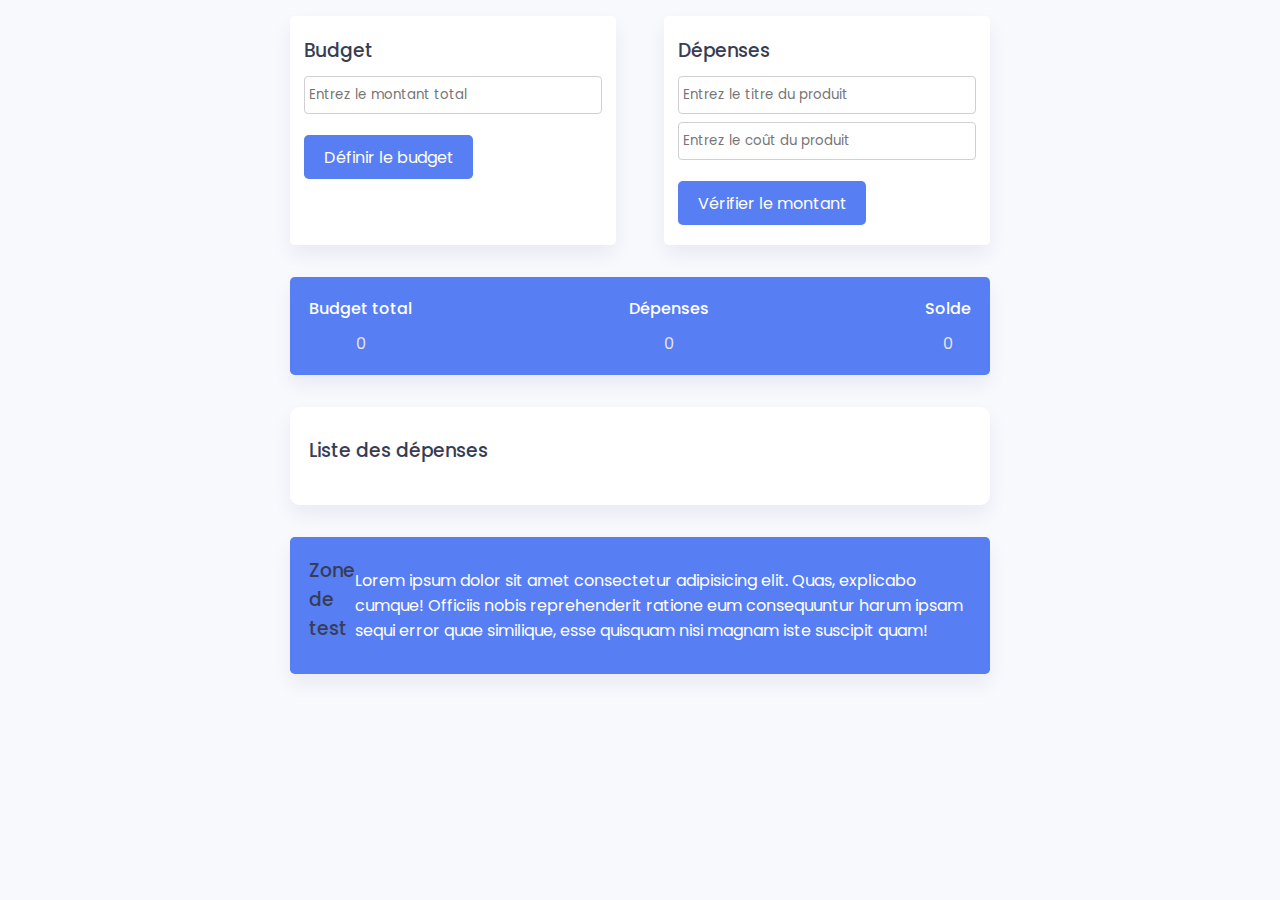
<file: Budget App/index.html>
<!DOCTYPE html>
<html lang="fr">
  <head>
    <meta name="viewport" content="width=device-width, initial-scale=1.0" />
    <title>Application de budget</title>
    <!-- Icônes Font Awesome -->
    <link
      rel="stylesheet"
      href="https://cdnjs.cloudflare.com/ajax/libs/font-awesome/6.1.1/css/all.min.css"
    />
    <!-- Polices Google -->
    <link
      href="https://fonts.googleapis.com/css2?family=Poppins:wght@400;500&display=swap"
      rel="stylesheet"
    />
    <!-- Feuille de style -->
    <link rel="stylesheet" href="stylesheet.css" />
  </head>

  <body>
    <div class="wrapper">
      <div class="container">
        <div class="sub-container">
          <!-- Budget -->
          <div class="total-amount-container">
            <h3>Budget</h3>
            <p class="hide error" id="erreur-budget">
              La valeur ne peut pas être vide ou négative
            </p>
            <input
              type="number"
              id="montant-total"
              placeholder="Entrez le montant total"
            />
            <button class="submit" id="bouton-montant-total">
              Définir le budget
            </button>
          </div>

          <!-- Dépenses -->
          <div class="user-amount-container">
            <h3>Dépenses</h3>
            <p class="hide error" id="erreur-titre-produit">
              Les valeurs ne peuvent pas être vides
            </p>
            <input
              type="text"
              class="titre-produit"
              id="titre-produit"
              placeholder="Entrez le titre du produit"
            />
            <input
              type="number"
              id="montant-utilisateur"
              placeholder="Entrez le coût du produit"
            />
            <button class="submit" id="verifier-montant">
              Vérifier le montant
            </button>
          </div>
        </div>
        <!-- Résultat -->
        <div class="output-container flex-space">
          <div>
            <p>Budget total</p>
            <span id="montant">0</span>
          </div>
          <div>
            <p>Dépenses</p>
            <span id="valeur-depenses">0</span>
          </div>
          <div>
            <p>Solde</p>
            <span id="montant-solde">0</span>
          </div>
        </div>
      </div>
      <!-- Liste -->
      <div class="list">
        <h3>Liste des dépenses</h3>
        <div class="list-container" id="liste"></div>
      </div>
      <div class="testarea output-container flex-space">
        <h3>Zone de test</h3>
        <div class="">
          Lorem ipsum dolor sit amet consectetur adipisicing elit. Quas,
          explicabo cumque! Officiis nobis reprehenderit ratione eum
          consequuntur harum ipsam sequi error quae similique, esse quisquam
          nisi magnam iste suscipit quam!
        </div>
      </div>
    </div>
    <!-- Script -->
    <script src="script.js"></script>
  </body>
</html>
</file>
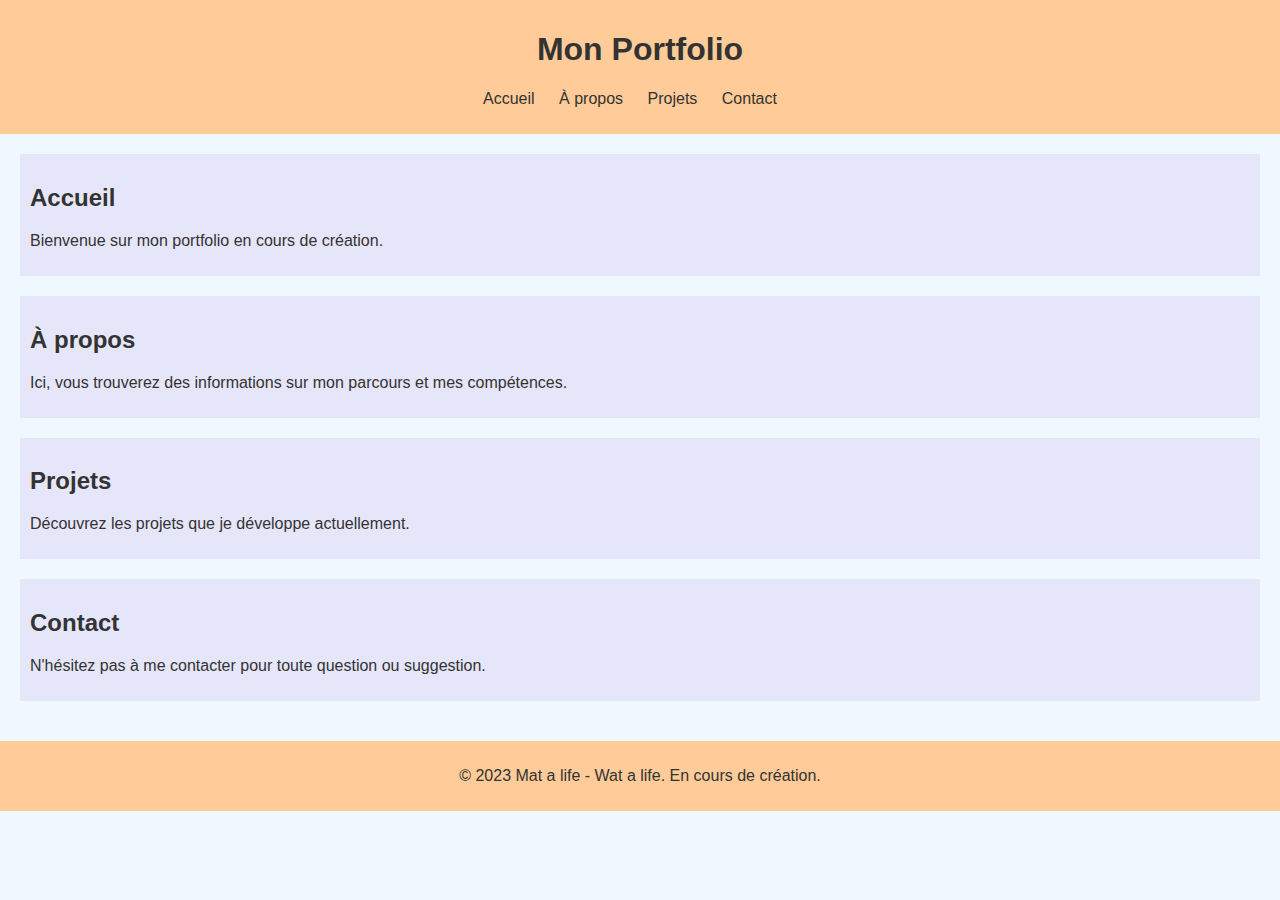
<file: Mat a life - wat a life/index.html>
<!DOCTYPE html>
<html lang="fr">
  <head>
    <meta charset="UTF-8" />
    <meta name="viewport" content="width=device-width, initial-scale=1.0" />
    <title>Portfolio en cours de création</title>
    <link rel="stylesheet" href="styles.css" />
  </head>
  <body>
    <header>
      <h1>Mon Portfolio</h1>
      <nav>
        <ul>
          <li><a href="#accueil">Accueil</a></li>
          <li><a href="#apropos">À propos</a></li>
          <li><a href="#projets">Projets</a></li>
          <li><a href="#contact">Contact</a></li>
        </ul>
      </nav>
    </header>

    <main>
      <section id="accueil">
        <h2>Accueil</h2>
        <p>Bienvenue sur mon portfolio en cours de création.</p>
      </section>

      <section id="apropos">
        <h2>À propos</h2>
        <p>
          Ici, vous trouverez des informations sur mon parcours et mes
          compétences.
        </p>
      </section>

      <section id="projets">
        <h2>Projets</h2>
        <p>Découvrez les projets que je développe actuellement.</p>
      </section>

      <section id="contact">
        <h2>Contact</h2>
        <p>N'hésitez pas à me contacter pour toute question ou suggestion.</p>
      </section>
    </main>

    <footer>
      <p>&copy; 2023 Mat a life - Wat a life. En cours de création.</p>
    </footer>
  </body>
</html>
</file>
<file: Budget App/stylesheet.css>
* {
    padding: 0;
    margin: 0;
    box-sizing: border-box;
    font-family: "Poppins", sans-serif;
}

body {
    background-color: #f7f9fd;
}

.wrapper {
    width: 90%;
    font-size: 16px;
    max-width: 43.75em;
    margin: 1em auto;
}

.container {
    width: 100%;
}

.sub-container {
    width: 100%;
    display: grid;
    grid-template-columns: 1fr 1fr;
    gap: 3em;
}

.flex {
    display: flex;
    align-items: center;
}

.flex-space {
    display: flex;
    justify-content: space-between;
    align-items: center;
}

.wrapper h3 {
    color: #363d55;
    font-weight: 500;
    margin-bottom: 0.6em;
}

.container input {
    display: block;
    width: 100%;
    padding: 0.6em 0.3em;
    border: 1px solid #d0d0d0;
    border-radius: 0.3em;
    color: #414a67;
    outline: none;
    font-weight: 400;
    margin-bottom: 0.6em;
}

.container input:focus {
    border-color: #587ef4;
}

.total-amount-container,
.user-amount-container {
    background-color: #ffffff;
    padding: 1.25em 0.9em;
    border-radius: 0.3em;
    box-shadow: 0 0.6em 1.2em rgba(28, 0, 80, 0.06);
}

.output-container {
    background-color: #587ef4;
    color: #ffffff;
    border-radius: 0.3em;
    box-shadow: 0 0.6em 1.2em rgba(28, 0, 80, 0.06);
    margin: 2em 0;
    padding: 1.2em;
}

.output-container p {
    font-weight: 500;
    margin-bottom: 0.6em;
}

.output-container span {
    display: block;
    text-align: center;
    font-weight: 400;
    color: #e5e5e5;
}

.submit {
    font-size: 1em;
    margin-top: 0.8em;
    background-color: #587ef4;
    border: none;
    outline: none;
    color: #ffffff;
    padding: 0.6em 1.2em;
    border-radius: 0.3em;
    cursor: pointer;
}

.list {
    background-color: #ffffff;
    padding: 1.8em 1.2em;
    box-shadow: 0 0.6em 1.2em rgba(28, 0, 80, 0.06);
    border-radius: 0.6em;
}

.sublist-content {
    width: 100%;
    border-left: 0.3em solid #587ef4;
    margin-bottom: 0.6em;
    padding: 0.5em 1em;
    display: grid;
    grid-template-columns: 3fr 2fr 1fr 1fr;
}

.product {
    font-weight: 500;
    color: #363d55;
}

.amount {
    color: #414a67;
    margin-left: 20%;
}

.icons-container {
    width: 5em;
    margin: 1.2em;
    align-items: center;
}

.product-title {
    margin-bottom: 1em;
}

.hide {
    display: none;
}

.error {
    color: #ff465a;
}

.edit {
    margin-left: auto;
}

.edit,
.delete {
    background: transparent;
    cursor: pointer;
    margin-right: 1.5em;
    border: none;
    color: #587ef4;
}

@media screen and (max-width: 600px) {
    .wrapper {
        font-size: 14px;
    }

    .sub-container {
        grid-template-columns: 1fr;
        gap: 1em;
    }
}
</file>
<file: Mat a life - wat a life/styles.css>
body {
    font-family: Arial, sans-serif;
    margin: 0;
    padding: 0;
    background-color: #f0f8ff;
    /* Bleu pastel */
    color: #333;
    /* Couleur de texte principale */
}

header {
    background-color: #ffcc99;
    /* Orange pastel */
    padding: 10px;
    text-align: center;
}

nav ul {
    list-style-type: none;
    padding: 0;
}

nav ul li {
    display: inline;
    margin-right: 20px;
}

nav a {
    text-decoration: none;
    color: #333;
}

main {
    padding: 20px;
}

section {
    margin-bottom: 20px;
    padding: 10px;
    background-color: #e6e6fa;
    /* Bleu pastel plus clair */
}

footer {
    text-align: center;
    background-color: #ffcc99;
    /* Orange pastel */
    padding: 10px;
}
</file>
